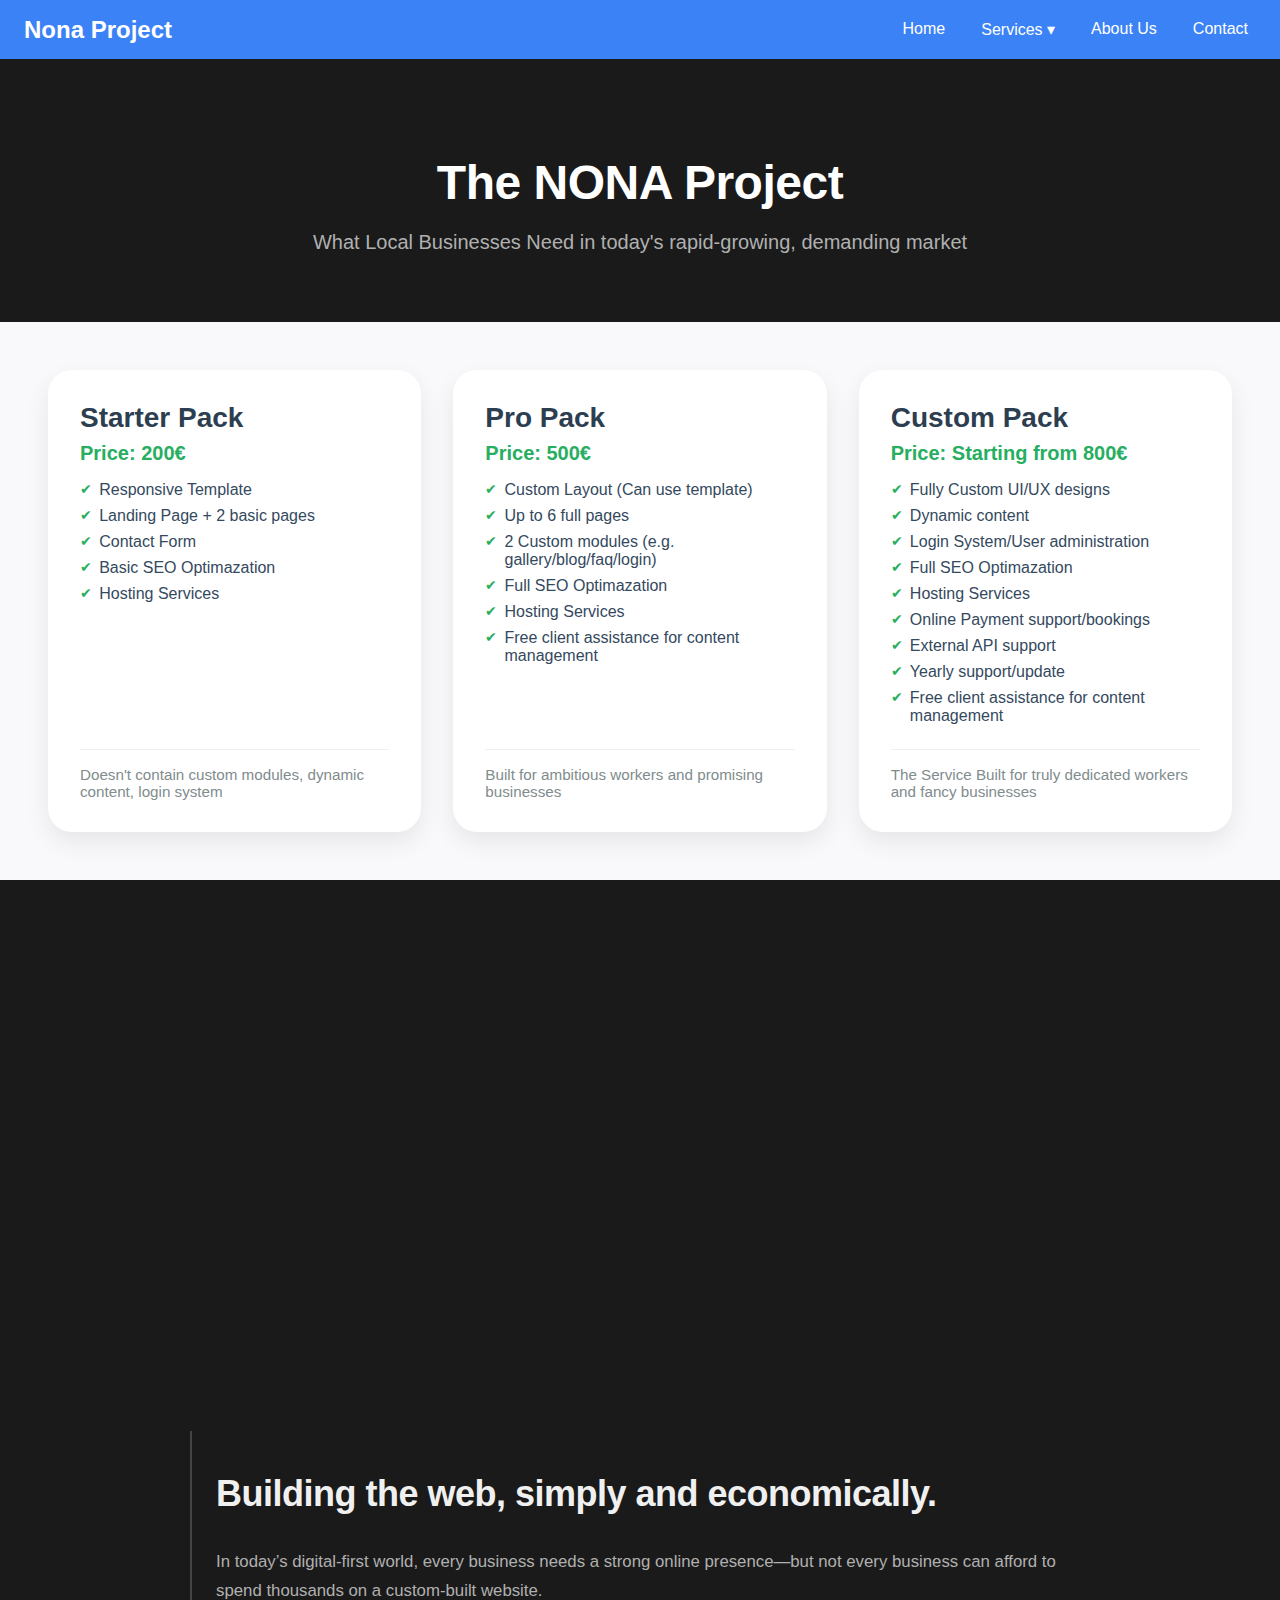
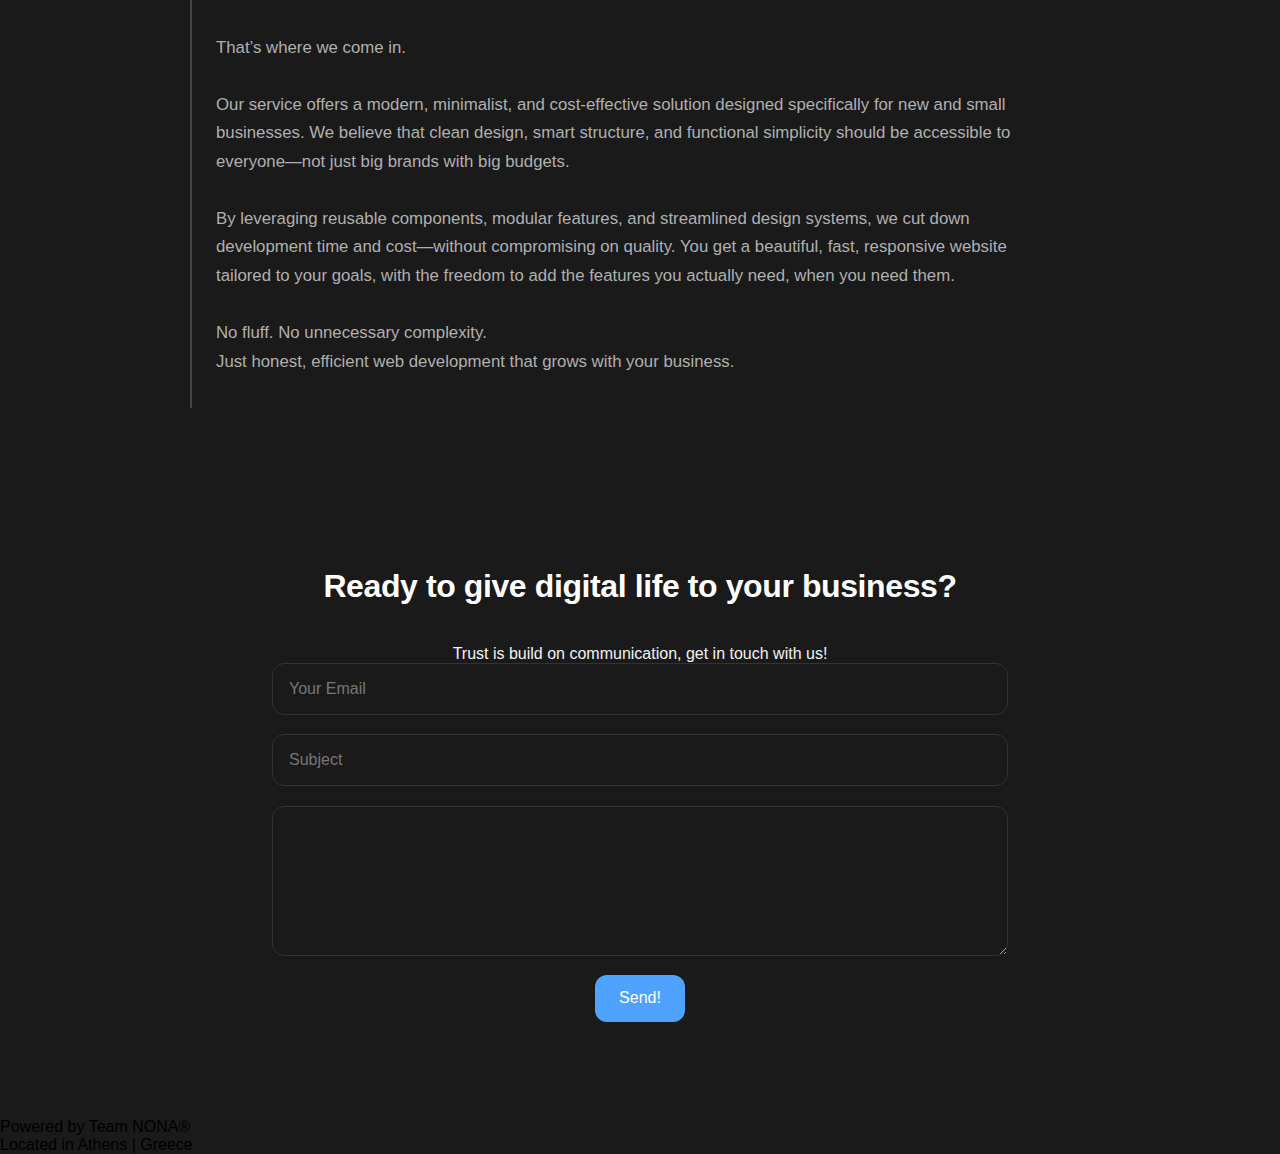
<file: index.html>
<!DOCTYPE html>
<html lang="en">
<head>
    <meta charset="UTF-8">
    <meta name="viewport" content="width=device-width, initial-scale=1.0">
    <title>The Nona Project</title>
    <link rel="stylesheet" href="stylesheets/styles.css">
    <link rel="stylesheet" href="stylesheets/packages.css">
    <link rel="stylesheet" href="stylesheets/hero.css">
    <link rel="stylesheet" href="stylesheets/navbar.css">
    <link rel="stylesheet" href="stylesheets/contact.css">
    <link rel="stylesheet" href="stylesheets/marketing.css">
</head>
<body>
    <nav class="navbar">
    <div class="logo">Nona Project</div>

    <div class="hamburger" id="hamburger">
      ☰
    </div>

    <ul class="nav-links" id="navLinks">
      <li><a href="#">Home</a></li>
      <li class="dropdown">
        <a href="#">Services ▾</a>
        <ul class="dropdown-menu">
          <li><a href="#website-building">Website Packages</a></li>
          <li><a href="#marketing">Marketing/SEO</a></li>
        </ul>
      </li>
      <li><a href="#hero">About Us</a></li>
      <li><a href="#contact">Contact</a></li>
    </ul>
  </nav>
  <div class="home">
    <div class="home-texts">      
      <h1>The NONA Project</h1>
      <h2>What Local Businesses Need in today's rapid-growing, demanding market</h2>
    </div>
  </div>
  <div id="website-building" class="website-packages">
      <div class="package-container">
          <h1>Starter Pack</h1>
          <h2>Price: 200€</h2>
          <ul>
              <li>Responsive Template</li>
              <li>Landing Page + 2 basic pages</li>
              <li>Contact Form</li>
              <li>Basic SEO Optimazation</li>
              <li>Hosting Services</li>
            </ul>
            <p>Doesn't contain custom modules, dynamic content, login system</p>
        </div>
        <div class="package-container">
            <h1>Pro Pack</h1>
            <h2>Price: 500€</h2>
            <ul>
                <li>Custom Layout (Can use template)</li>
                <li>Up to 6 full pages</li>
                <li>2 Custom modules (e.g. gallery/blog/faq/login)</li>
                <li>Full SEO Optimazation</li>
                <li>Hosting Services</li>
                <li>Free client assistance for content management</li>
            </ul>
            <p>Built for ambitious workers and promising businesses</p>
        </div>
        <div class="package-container">
            <h1>Custom Pack</h1>
            <h2>Price: Starting from 800€</h2>
            <ul>
                <li>Fully Custom UI/UX designs</li>
                <li>Dynamic content</li>
                <li>Login System/User administration</li>
                <li>Full SEO Optimazation</li>
                <li>Hosting Services</li>
                <li>Online Payment support/bookings</li>
                <li>External API support</li>
                <li>Yearly support/update</li>
                <li>Free client assistance for content management</li>
            </ul>
            <p>The Service Built for truly dedicated workers and fancy businesses</p>
        </div>
    </div>
    <div id="marketing" class="marketing">
        <h1>How do we Promote YOUR product?</h1>
        <h2>That's a good question! Well done!</h2>
        <p>Certain Packages of the above offer the ability for promotion using ways to make your website attractive to the searching algorithm. This means that your website will be easy for users to access! This is
            called SEO Optimaziation.
        </p>
    </div>
    <div id="hero" class="hero">
      <h1>Building the web, simply and economically.</h1>
      <p>In today’s digital-first world, every business needs a strong online presence—but not every business can afford to spend thousands on a custom-built website.
  
  That’s where we come in.
  
  Our service offers a modern, minimalist, and cost-effective solution designed specifically for new and small businesses. We believe that clean design, smart structure, and functional simplicity should be accessible to everyone—not just big brands with big budgets.
  
  By leveraging reusable components, modular features, and streamlined design systems, we cut down development time and cost—without compromising on quality. You get a beautiful, fast, responsive website tailored to your goals, with the freedom to add the features you actually need, when you need them.
  
  No fluff. No unnecessary complexity.
  Just honest, efficient web development that grows with your business.</p>
      </div>
    <div id="contact" class="contact">
        <h1>Ready to give digital life to your business?</h1>
        <p>Trust is build on communication, get in touch with us!</p>
        <form action="">
            <input type="email" name="email" placeholder="Your Email">
            <input type="text" name="subject" placeholder="Subject">
            <textarea name="message" id="message-container"></textarea>
            <input type="submit" value="Send!">
        </form>
    </div>
    <footer>
        <p>Powered by Team NONA®</p>
        <p>Located in Athens | Greece</p>
    </footer>
  <script src="scripts/main.js"></script>
</body>
</html>
</file>
<file: stylesheets/styles.css>
* {
  margin: 0;
  padding: 0;
  box-sizing: border-box;
}

body {
  font-family: Arial, sans-serif;
  background-color: #1A1A1A;
}
html {
  scroll-behavior: smooth;
}
.home {
    text-align: center;
    padding: 6rem 2rem 4rem;
    color: #f2f2f2;
    background: transparent; /* blends into your dark layout */
    font-family: 'Inter', 'Segoe UI', sans-serif;
}

.home h1 {
    font-size: 3rem;
    font-weight: 700;
    color: #ffffff;
    margin-bottom: 1rem;
    letter-spacing: -0.5px;
}

.home h2 {
    font-size: 1.25rem;
    font-weight: 400;
    color: #b0b0b0;
    max-width: 700px;
    margin: 0 auto;
    line-height: 1.6;
}
</file>
<file: stylesheets/packages.css>
.website-packages {
    display: grid;
    grid-template-columns: repeat(auto-fit, minmax(280px, 1fr));
    gap: 2rem;
    padding: 3rem;
    background: #f9f9fb;
    font-family: 'Segoe UI', Tahoma, Geneva, Verdana, sans-serif;
}

.package-container {
    background: white;
    border-radius: 1.5rem;
    box-shadow: 0 10px 25px rgba(0, 0, 0, 0.08);
    padding: 2rem;
    transition: transform 0.3s ease, box-shadow 0.3s ease;
    display: flex;
    flex-direction: column;
    justify-content: space-between;
}

.package-container:hover {
    transform: translateY(-8px);
    box-shadow: 0 16px 40px rgba(0, 0, 0, 0.12);
}

.package-container h1 {
    font-size: 1.75rem;
    color: #2c3e50;
    margin-bottom: 0.5rem;
}

.package-container h2 {
    font-size: 1.25rem;
    color: #27ae60;
    margin-bottom: 1rem;
}

.package-container ul {
    list-style: none;
    padding: 0;
    margin-bottom: 1rem;
}

.package-container ul li {
    position: relative;
    padding-left: 1.2rem;
    margin-bottom: 0.5rem;
    color: #34495e;
}

.package-container ul li::before {
    content: "✔";
    position: absolute;
    left: 0;
    color: #27ae60;
    font-size: 0.9rem;
}

.package-container p {
    font-size: 0.95rem;
    color: #7f8c8d;
    margin-top: auto;
    padding-top: 1rem;
    border-top: 1px solid #ecf0f1;
}
</file>
<file: stylesheets/hero.css>
.hero {
    max-width: 900px;
    margin: 4rem auto;
    padding: 2rem 1.5rem;
    background: transparent; /* blend into dark background */
    font-family: 'Inter', 'Segoe UI', sans-serif;
    color: #d0d0d0;
    line-height: 1.7;
    border-left: 2px solid #444; /* subtle visual anchor */
}

.hero h1 {
    font-size: 2.25rem;
    color: #f0f0f0;
    margin-bottom: 1.5rem;
    font-weight: 600;
    letter-spacing: -0.5px;
}

.hero p {
    font-size: 1.05rem;
    color: #b0b0b0;
    white-space: pre-line;
}
</file>
<file: stylesheets/navbar.css>
.navbar {
  display: flex;
  justify-content: space-between;
  align-items: center;
  background-color: #3B82F6;
  padding: 12px 24px;
  position: relative;
}

.logo {
  color: #fff;
  font-size: 24px;
  font-weight: bold;
}

/* Hamburger menu (hidden by default) */
.hamburger {
  display: none;
  font-size: 28px;
  color: #fff;
  cursor: pointer;
}

/* Nav links */
.nav-links {
  list-style: none;
  display: flex;
  gap: 20px;
}

.nav-links li {
  position: relative;
}

.nav-links a {
  color: #ffffff;
  text-decoration: none;
  font-size: 16px;
  padding: 8px;
  display: block;
}

.nav-links a:hover {
  background-color: #689ef5;
  color: #E0F2FE;
}
/* Dropdown menu */
.dropdown-menu {
  display: none;
  position: absolute;
  top: 100%;
  left: 0;
  background-color: #444;
  list-style: none;
  min-width: 180px;
}

.dropdown:hover .dropdown-menu {
  display: block;
}

.dropdown-menu li a {
  padding: 10px 16px;
}

/* Mobile styles */
@media (max-width: 768px) {
  .hamburger {
    display: block;
  }

  .nav-links {
    display: none;
    flex-direction: column;
    background-color: #333;
    position: absolute;
    top: 60px;
    right: 0;
    width: 100%;
  }

  .nav-links.open {
    display: flex;
  }

  .dropdown:hover .dropdown-menu {
    display: none; /* disable hover on mobile */
  }

  .dropdown .dropdown-menu {
    position: static;
  }

  .dropdown.open .dropdown-menu {
    display: block;
  }
}
</file>
<file: stylesheets/contact.css>
.contact {
    padding: 6rem 2rem;
    max-width: 800px;
    margin: 0 auto;
    text-align: center;
    color: #f2f2f2;
    font-family: 'Inter', 'Segoe UI', sans-serif;
}

.contact h1 {
    font-size: 2rem;
    font-weight: 600;
    margin-bottom: 2.5rem;
    color: #ffffff;
    letter-spacing: -0.4px;
}

.contact form {
    display: flex;
    flex-direction: column;
    gap: 1.2rem;
}

.contact input,
.contact textarea {
    background-color: #1a1a1a;
    border: 1px solid #333;
    color: #f0f0f0;
    padding: 1rem;
    border-radius: 0.75rem;
    font-size: 1rem;
    transition: border-color 0.3s ease;
    font-family: inherit;
}

.contact input::placeholder,
.contact textarea::placeholder {
    color: #777;
}

.contact input:focus,
.contact textarea:focus {
    outline: none;
    border-color: #4fa3ff;
}

.contact textarea {
    resize: vertical;
    min-height: 150px;
}
.contact input[type="submit"] {
    background-color: #4fa3ff;
    color: #ffffff;
    border: none;
    padding: 0.9rem 1.5rem;
    font-size: 1rem;
    font-weight: 500;
    border-radius: 0.75rem;
    cursor: pointer;
    transition: background-color 0.3s ease, transform 0.2s ease;
    font-family: inherit;
    width: fit-content;
    align-self: center; /* centers the button in the form */
}

.contact input[type="submit"]:hover {
    background-color: #3581d8;
    transform: translateY(-2px);
}

.contact input[type="submit"]:active {
    transform: translateY(1px);
    background-color: #2b6cb0;
}
</file>
<file: stylesheets/marketing.css>
.marketing {
    max-width: 900px;
    margin: 6rem auto;
    padding: 3rem 2rem;
    background: transparent; /* match dark background */
    font-family: 'Inter', 'Segoe UI', sans-serif;
    color: #e0e0e0;
    text-align: center;
    line-height: 1.7;
}

.marketing h1 {
    font-size: 2.25rem;
    color: #ffffff;
    margin-bottom: 1rem;
    font-weight: 600;
    letter-spacing: -0.5px;
}

.marketing h2 {
    font-size: 1.25rem;
    color: #4fa3ff;
    margin-bottom: 1.5rem;
    font-weight: 500;
}

.marketing p {
    font-size: 1.05rem;
    color: #b0b0b0;
    max-width: 750px;
    margin: 0 auto;
    padding-top: 0.5rem;
}
.marketing {
    opacity: 0;
    transform: translateY(20px);
    animation: fadeInUp 1s ease-out forwards;
}

@keyframes fadeInUp {
    to {
        opacity: 1;
        transform: translateY(0);
    }
}
.marketing::after {
    content: "";
    display: block;
    width: 60px;
    height: 2px;
    background: #444;
    margin: 2rem auto 0;
}
</file>
